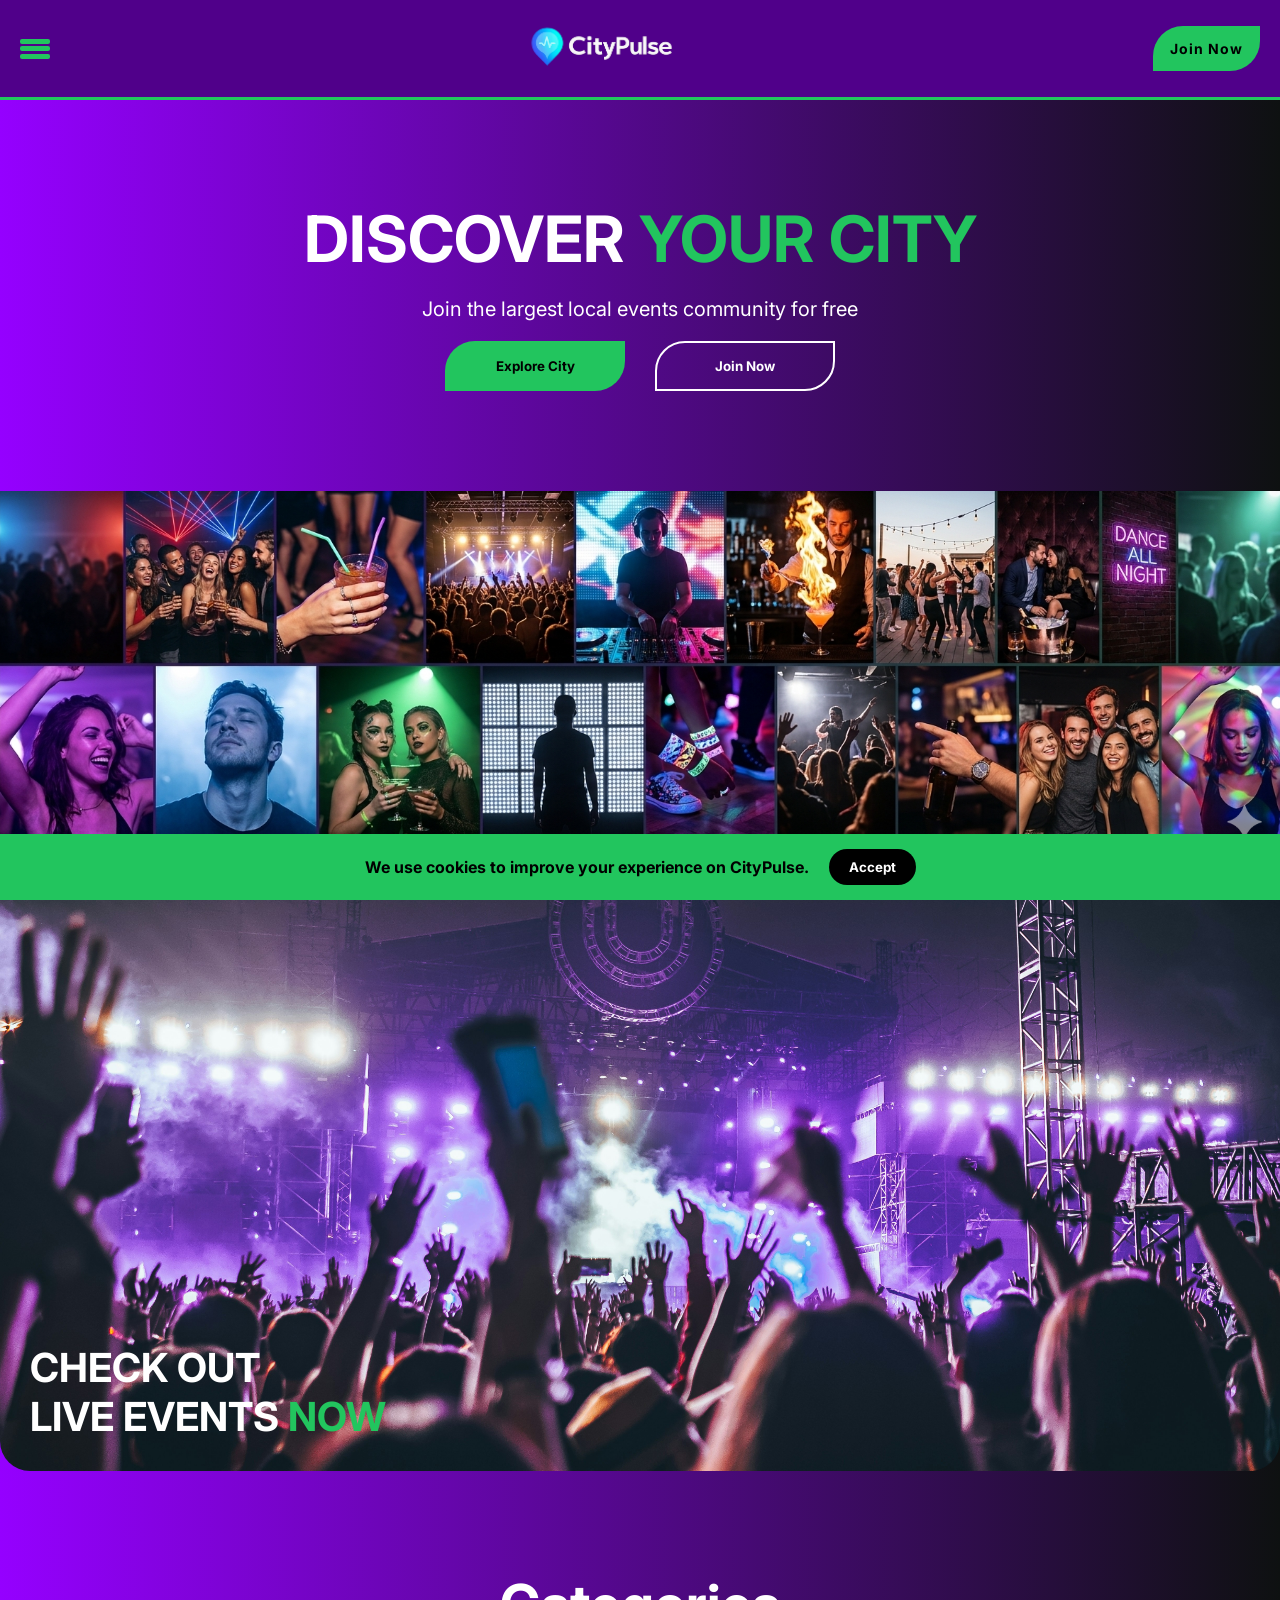
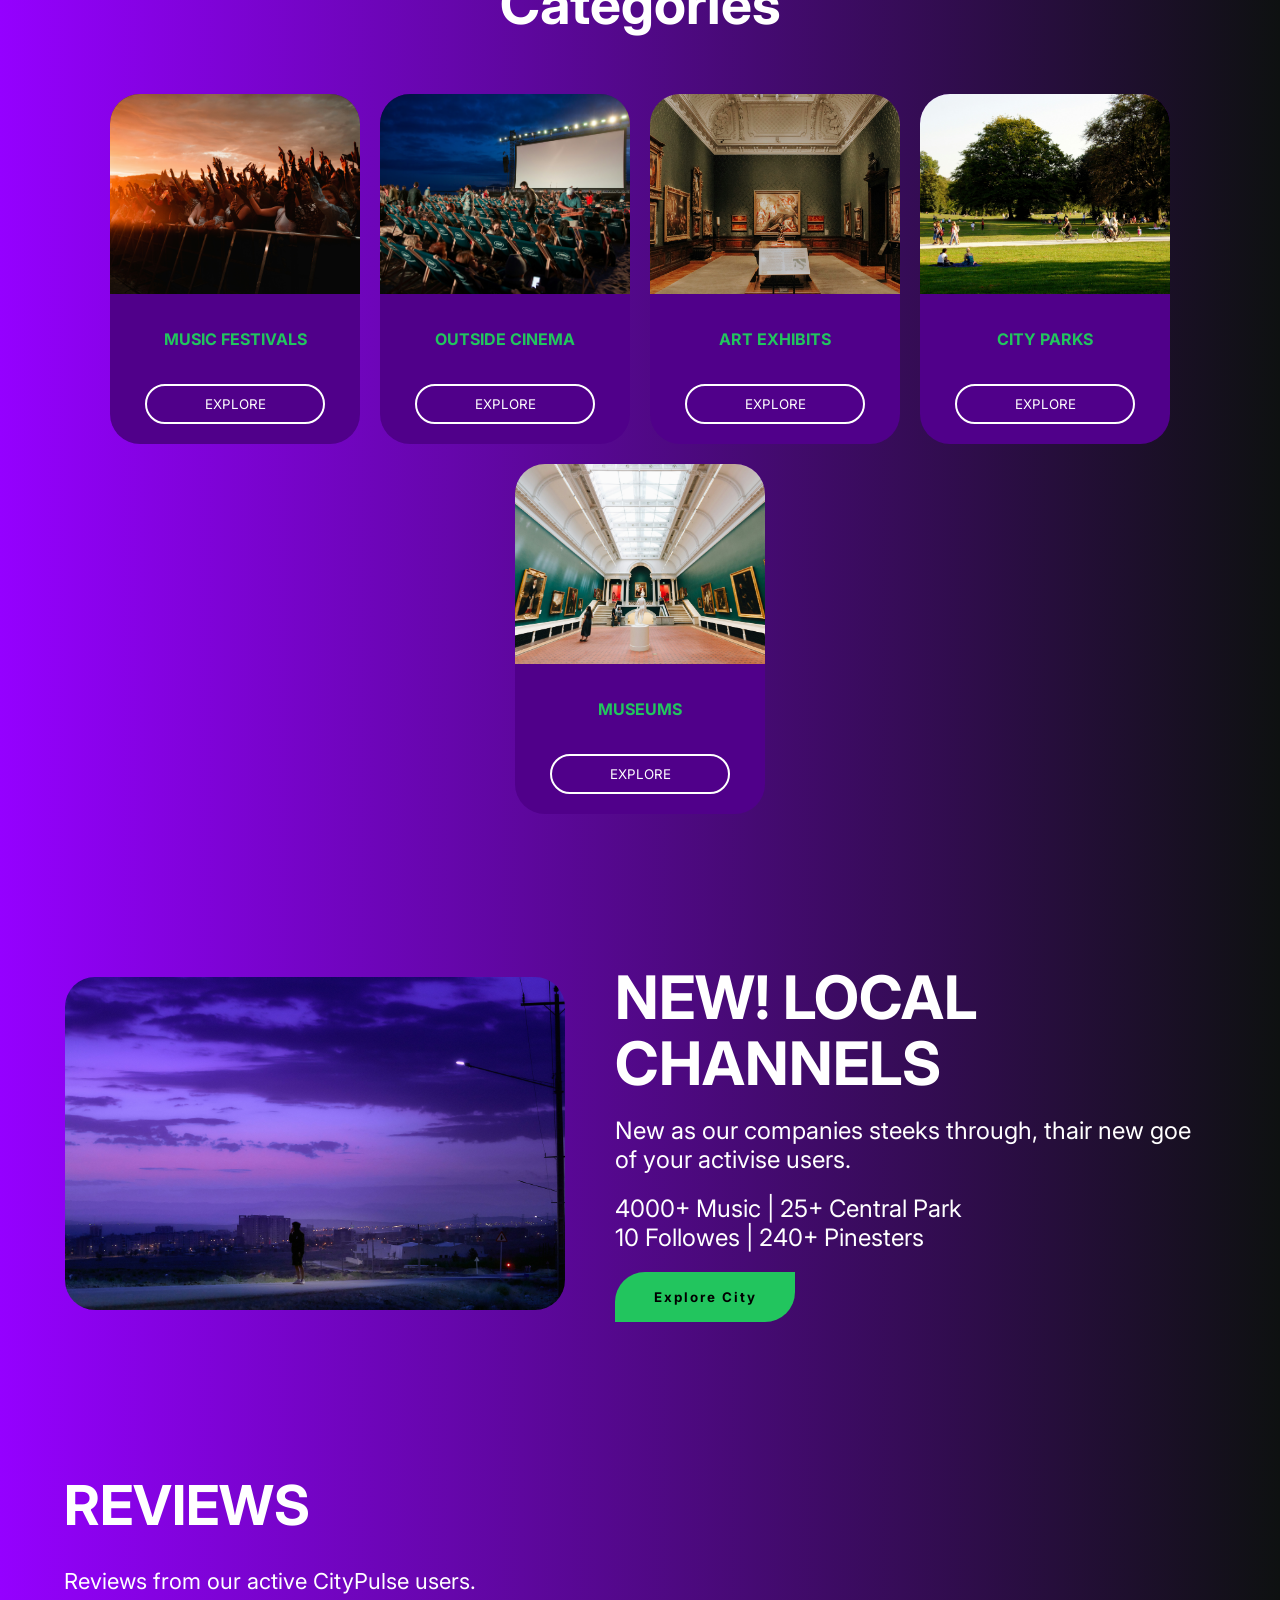
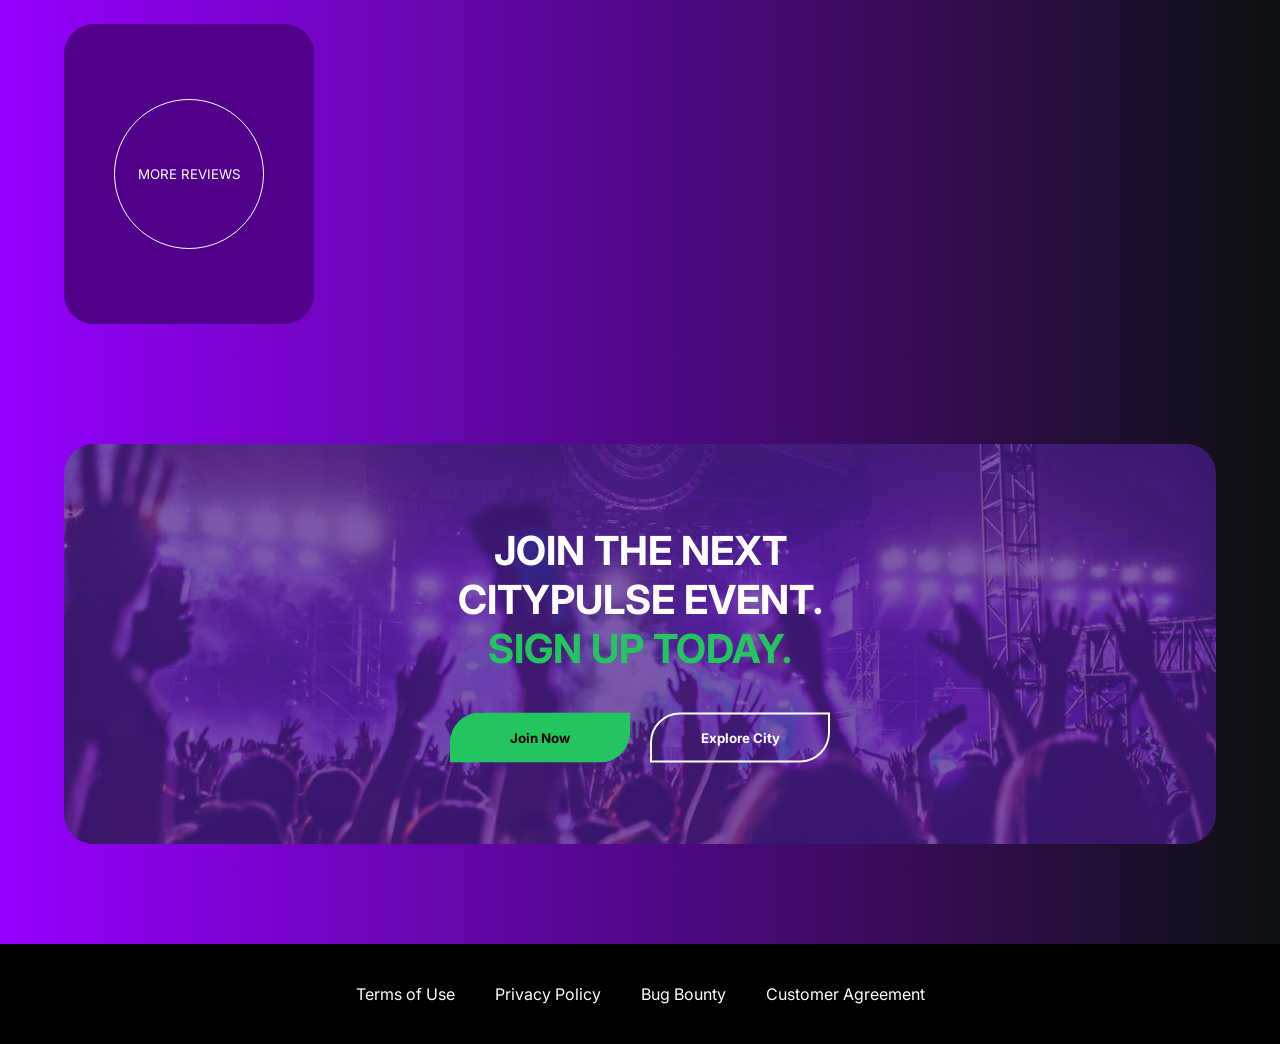
<file: front-end final work/index.html>
<!doctype html>
<html lang="en">
  <head>
    <meta charset="UTF-8" />
    <meta name="viewport" content="width=device-width, initial-scale=1.0" />
    <link rel="stylesheet" href="./style.css" />
    <link
      rel="stylesheet"
      href="https://fonts.googleapis.com/css2?family=Material+Symbols+Outlined:opsz,wght,FILL,GRAD@20..48,100..700,0..1,-50..200&icon_names=star_rate"
    />
    <link
      href="https://fonts.googleapis.com/css2?family=Black+Ops+One&family=Inter:ital,opsz,wght@0,14..32,100..900;1,14..32,100..900&family=Roboto:ital,wght@0,100..900;1,100..900&display=swap"
      rel="stylesheet"
    />
    <script src="./script.js"></script>
    <title>CityPulse</title>
  </head>
  <body>
    <header id="main-header">
      <div class="burger-menu">
        <input type="checkbox" id="menu-check" />
        <label for="menu-check" class="burger-icon" id="burger-btn">
          <span></span>
          <span></span>
          <span></span>
        </label>
      </div>
      <nav id="mobile-nav" class="mobile-nav">
        <a href="#">Home</a>
        <a href="#">Events</a>
        <a href="#">Categories</a>
      </nav>

      <a href="./index.html"><img src="./img/LOGO.png" alt="logo" /></a>
      <button class="header-button">Join Now</button>
    </header>

    <section class="Attention">
      <h1>DISCOVER <span class="green">YOUR CITY</span></h1>
      <p>Join the largest local events community for free</p>
      <div>
        <button class="A-1">Explore City</button>
        <button class="A-2">Join Now</button>
      </div>
    </section>

    <img src="./img/Full-width-photo.png" alt="photo" class="Full-width" />

    <div class="event-card">
      <div class="events-text">
        <h2>
          <a href="#" class="card-a"
            >CHECK OUT <br />LIVE EVENTS <span class="green">NOW</span></a
          >
        </h2>
      </div>
    </div>

    <section class="categories">
      <h3 class="cat-title">Categories</h3>
      <div class="cards">
        <div class="rectangle">
          <img src="./img/p10.jpg" alt="photo" />
          <h4>MUSIC FESTIVALS</h4>
          <button>EXPLORE</button>
        </div>
        <div class="rectangle">
          <img src="./img/p7.jpg" alt="photo" />
          <h4>OUTSIDE CINEMA</h4>
          <button>EXPLORE</button>
        </div>
        <div class="rectangle">
          <img src="./img/b2.jpg" alt="photo" />
          <h4>ART EXHIBITS</h4>
          <button>EXPLORE</button>
        </div>
        <div class="rectangle">
          <img src="./img/k2.jpg" alt="photo" />
          <h4>CITY PARKS</h4>
          <button>EXPLORE</button>
        </div>
        <div class="rectangle">
          <img src="./img/b3.jpg" alt="photo" />
          <h4>MUSEUMS</h4>
          <button>EXPLORE</button>
        </div>
      </div>
    </section>

    <section class="news">
      <img src="./img/M-PH.jpg" alt="photo" />
      <div class="news-text">
        <h4>NEW! LOCAL CHANNELS</h4>
        <p>
          New as our companies steeks through, thair new goe of your activise
          users.
        </p>
        <p>
          4000+ Music | 25+ Central Park <br />
          10 Followes | 240+ Pinesters
        </p>
        <button class="news-button">Explore City</button>
      </div>
    </section>

    <section class="reviews">
      <h4>REVIEWS</h4>
      <p class="mini-header">Reviews from our active CityPulse users.</p>
      <div class="review-cards" id="reviews-container">
        <div class="review-card">
          <button class="more">MORE REVIEWS</button>
        </div>
      </div>
    </section>

    <section class="join">
      <div class="background-img"></div>
      <div class="join-box">
        <h5>
          JOIN THE NEXT <br />CITYPULSE EVENT. <br /><span class="green"
            >SIGN UP TODAY.</span
          >
        </h5>
        <div>
          <button class="A-1">Join Now</button>
          <button class="A-2">Explore City</button>
        </div>
      </div>
    </section>

    <div id="cookie-banner" class="cookie-banner">
      <p>We use cookies to improve your experience on CityPulse.</p>
      <button id="accept-cookies">Accept</button>
    </div>
    
    <footer>
      <ul>
        <li><a href="#">Terms of Use</a></li>
        <li><a href="#">Privacy Policy</a></li>
        <li><a href="#">Bug Bounty</a></li>
        <li><a href="#">Customer Agreement</a></li>
      </ul>
    </footer>
  </body>
</html>
</file>
<file: front-end final work/style.css>
/* =========================================
   Global Styles & Reset
   ========================================= */
* {
  box-sizing: border-box;
  padding: 0;
  margin: 0;
  font-family: "Inter", sans-serif;
}
html,
body {
  width: 100%;
  max-width: 100vw;
  overflow-x: hidden;
  margin: 0;
  padding: 0;
}

body {
  background: linear-gradient(to right, #9500ff, #0e1111);
  color: white;
}

a {
  text-decoration: none;
  color: inherit;
}

section,
footer,
article {
  width: 100%;
  max-width: 1920px;
  margin: 0 auto;
}

.inline-block {
  display: inline-block;
}

.green {
  color: #22c55e;
}

.Full-width {
  width: 100%;
  height: auto;
  display: block;
}

/* =========================================
   Header
   ========================================= */
header {
  width: 100%;
  top: 0;
  left: 0;
  background-color: #50008a;
  height: 100px; /* ოდნავ შევამცირეთ სიმაღლე */
  padding: 0 20px; /* 50px ძალიან ბევრი იყო პატარა ეკრანისთვის */
  display: flex;
  justify-content: space-between;
  align-items: center;
  border-bottom: 3px solid #22c55e;
  position: fixed;
  z-index: 10;
  box-sizing: border-box; /* აუცილებელია! */
}

header img {
  max-width: 180px; /* 220px-ის ნაცვლად */
  width: 100%;
  margin: 0 15px;
}

.header-button {
  max-width: 150px; /* 180px-ის ნაცვლად */
  color: black;
  padding: 12px 15px;
  font-size: 14px; /* ფონტის ზომა შევამცირეთ, რომ ტექსტი ჩაეტიოს */
  background-color: #22c55e;
  font-weight: 700;
  letter-spacing: 1px;
  border-top-left-radius: 30px;
  border-bottom-right-radius: 30px;
  border: 2px solid transparent;
  cursor: pointer;
  transition: all 0.5s;
}

.header-button:hover {
  background: transparent;
  border-color: white;
  color: white;
}

/* Burger Menu Animation */
#menu-check {
  display: none;
}

.burger-icon {
  display: flex;
  flex-direction: column;
  justify-content: space-between;
  width: 30px;
  height: 20px;
  cursor: pointer;
}

.burger-icon span {
  display: block;
  height: 5px;
  width: 100%;
  background-color: #22c55e;
  border-radius: 2px;
  transition: all 0.3s ease-in-out;
}

#menu-check:checked ~ .burger-icon span:nth-child(1) {
  transform: translateY(7.5px) rotate(45deg);
}

#menu-check:checked ~ .burger-icon span:nth-child(2) {
  opacity: 0;
}

#menu-check:checked ~ .burger-icon span:nth-child(3) {
  transform: translateY(-7.5px) rotate(-45deg);
}

/* =========================================
   First Section (Attention / Hero)
   ========================================= */
.Attention {
  margin: 200px auto 100px;
  display: flex;
  flex-direction: column;
  justify-content: center;
  align-items: center;
  gap: 20px;
  text-align: center;
  padding: 0 20px;
}

.Attention h1 {
  font-size: 64px;
}

.Attention p {
  font-size: 20px;
}

.Attention div {
  display: flex;
  align-items: center;
  justify-content: center;
  gap: 30px;
  flex-wrap: wrap;
}

.A-1,
.A-2 {
  width: 180px;
  padding: 15px 20px;
  font-weight: 700;
  border-top-left-radius: 30px;
  border-bottom-right-radius: 30px;
  cursor: pointer;
  transition: all 0.5s;
}

.A-1 {
  background-color: #22c55e;
  color: black;
  border: 2px solid transparent;
}

.A-1:hover {
  background: transparent;
  color: white;
  border-color: white;
}

.A-2 {
  background: transparent;
  color: white;
  border: 2px solid white;
}

.A-2:hover {
  background-color: #22c55e;
  color: black;
  border-color: transparent;
}

/* =========================================
   Third Section (Event Card)
   ========================================= */
.event-card {
  width: min(100%, 1350px);
  height: 600px;
  margin: 30px auto;
  border-radius: 30px;
  background-image: url(./img/P1.jpg);
  background-size: cover;
  background-position: center;
  position: relative;
}

.events-text {
  width: 100%;
  max-width: 800px;
  position: absolute;
  bottom: 30px;
  left: 30px;
  padding-right: 30px;
}

.events-text h2 {
  font-size: 40px;
}

.events-text p {
  font-size: 20px;
}

/* =========================================
   Fourth Section (Categories)
   ========================================= */
.categories {
  width: 90%;
  max-width: 1350px;
  margin: 100px auto;
}

.cat-title {
  font-size: 55px;
  margin: 5% 0;
  text-align: center;
}

.cards {
  display: flex;
  align-items: center;
  justify-content: center;
  flex-wrap: wrap; /* საშუალებას აძლევს ელემენტებს ჩამოვიდნენ ქვემოთ */
  gap: 20px;
  width: 100%;
}

.rectangle {
  background-color: #50008a;
  width: 250px;
  height: 350px;
  display: flex;
  flex-direction: column;
  justify-content: space-between;
  align-items: center;
  border-radius: 30px;
}

.rectangle img {
  width: 100%;
  height: 200px;
  object-fit: cover;
  border-top-left-radius: 30px;
  border-top-right-radius: 30px;
}

.rectangle h4 {
  color: #22c55e;
  text-align: center;
  padding: 0 10px;
}

.rectangle button {
  width: 180px;
  background: transparent;
  color: white;
  border: 2px solid white;
  padding: 10px 20px;
  border-radius: 30px;
  margin-bottom: 20px;
  cursor: pointer;
  transition: all 0.5s;
}

.rectangle button:hover {
  background-color: #22c55e;
  color: black;
  font-weight: 700;
  border-color: transparent;
}

/* =========================================
   Fifth Section (News)
   ========================================= */
.news {
  display: flex;
  align-items: center;
  justify-content: center;
  margin: 150px auto;
  gap: 50px;
  width: 90%;
  max-width: 1350px;
}

.news img {
  width: 100%;
  max-width: 500px;
  border-radius: 30px;
  object-fit: cover;
}

.news-text {
  display: flex;
  flex-direction: column;
  align-items: flex-start;
  justify-content: center;
  gap: 20px;
  max-width: 600px;
}

.news h4 {
  font-size: 60px;
  line-height: 1.1;
}

.news p {
  font-size: 24px;
}

.news-button {
  width: 180px;
  color: black;
  padding: 15px 20px;
  background-color: #22c55e;
  font-weight: 700;
  letter-spacing: 2px;
  border-top-left-radius: 30px;
  border-bottom-right-radius: 30px;
  border: 2px solid transparent;
  cursor: pointer;
  transition: all 0.5s;
}

.news-button:hover {
  background: transparent;
  color: white;
  border-color: white;
}

/* =========================================
   Sixth Section (Reviews)
   ========================================= */
.reviews {
  width: 90%;
  max-width: 1350px;
  display: flex;
  flex-direction: column;
  align-items: flex-start;
  justify-content: center;
  gap: 30px;
  margin: 100px auto;
}

.reviews h4 {
  font-size: 55px;
}

.mini-header {
  font-size: 22px;
}

.review-cards {
  display: flex;
  align-items: center;
  justify-content: flex-start;
  overflow-x: auto;
  gap: 30px;
  width: 100%;
  padding-bottom: 20px;
}

.review-card {
  min-width: 250px;
  height: 300px;
  background-color: #50008a;
  border-radius: 30px;
  display: flex;
  flex-direction: column;
  align-items: center;
  justify-content: space-evenly;
  padding: 20px;
}

.review-card img {
  width: 100px;
  height: 100px;
  object-fit: cover;
  border-radius: 50%;
}

.review {
  text-align: center;
  font-size: 14px;
}

.more {
  width: 150px;
  height: 150px;
  border-radius: 50%;
  background: transparent;
  color: white;
  border: 1px solid white;
  cursor: pointer;
  transition: 0.3s;
}

.more:hover {
  background: white;
  color: #50008a;
}

/* =========================================
   Seventh Section (Join)
   ========================================= */
.join {
  width: 90%;
  max-width: 1350px;
  height: 400px;
  margin: 100px auto;
  border-radius: 30px;
  position: relative;
  background-image:
    linear-gradient(rgba(74, 20, 140, 0.7), rgba(74, 20, 140, 0.7)),
    url("./img/P1.jpg");
  background-position: center;
  background-repeat: no-repeat;
  background-size: cover;
}

.join-box {
  display: flex;
  flex-direction: column;
  align-items: center;
  justify-content: center;
  gap: 40px;
  position: absolute;
  left: 50%;
  top: 50%;
  transform: translate(-50%, -50%);
  width: 100%;
  padding: 0 20px;
}

.join-box h5 {
  font-size: 40px;
  text-align: center;
}

.join-box div {
  display: flex;
  gap: 20px;
  flex-wrap: wrap;
  justify-content: center;
}

/* =========================================
   Footer
   ========================================= */
footer {
  background-color: black;
  padding: 40px 20px;
}

footer ul {
  display: flex;
  align-items: center;
  justify-content: center;
  gap: 40px;
  list-style: none;
  flex-wrap: wrap;
}

footer a:hover {
  text-decoration: underline;
  color: #22c55e;
}

/* =========================================
   Responsive Design (Media Queries)
   ========================================= */

@media (max-width: 1024px) {
  .news {
    flex-direction: column;
    text-align: center;
  }

  .news-text {
    align-items: center;
  }
}

@media (max-width: 768px) {
  header {
    padding: 0 20px;
  }

  header img {
    width: 150px;
  }

  .header-button {
    display: none; /* მობილურზე ვმალავთ Header ღილაკს, რომ ადგილი გამოთავისუფლდეს */
  }

  .Attention h1 {
    font-size: 42px;
  }

  .Attention p {
    font-size: 16px;
  }

  .events-text h2 {
    width: calc(100% - 60px);
  }

  .cat-title,
  .news h4,
  .reviews h4,
  .join-box h5 {
    font-size: 36px;
  }

  .news p,
  .mini-header {
    font-size: 18px;
  }

  .event-card {
    border-radius: 0;
    height: 400px;
  }

  .join {
    border-radius: 0;
    width: 100%;
  }

  footer ul {
    flex-direction: column;
    gap: 20px;
  }
}

@media (max-width: 480px) {
  .Attention h1 {
    font-size: 32px;
  }

  .Attention div,
  .join-box div {
    flex-direction: column;
    width: 100%;
  }

  .A-1,
  .A-2 {
    width: 100%;
    max-width: 250px;
  }

  .events-text {
    left: 20px;
    bottom: 20px;
  }

  .events-text h2 {
    font-size: 24px;
  }
}

/* Header Scroll-ის კლასი (თავდაპირველად header-ს მიეცი background-color: transparent;) */
header.scrolled {
  background-color: #50008a; /* სქროლვისას იღებს ამ ფერს */
  box-shadow: 0 4px 10px rgba(0, 0, 0, 0.5);
  transition: background-color 0.4s ease-in-out;
}

/* Cookie Banner CSS */
.cookie-banner {
  display: none; /* თავიდან დამალულია, JS აჩენს */
  position: fixed;
  bottom: 0;
  left: 0;
  width: 100%;
  background-color: #22c55e;
  color: black;
  padding: 15px 20px;
  justify-content: center;
  align-items: center;
  gap: 20px;
  z-index: 9999;
  font-weight: 700;
}

.cookie-banner button {
  background-color: black;
  color: white;
  border: none;
  padding: 10px 20px;
  border-radius: 20px;
  cursor: pointer;
  font-weight: bold;
}

/* Mobile Menu CSS */
.mobile-nav {
  display: none;
  position: absolute;
  top: 100px;
  left: 0;
  width: 100%;
  background-color: #50008a;
  flex-direction: column;
  align-items: center;
  gap: 20px;
  padding: 20px 0;
  border-bottom: 3px solid #22c55e;
}

.mobile-nav.active {
  display: flex; /* JS ამატებს active კლასს და მენიუ ჩნდება */
}

.mobile-nav a {
  font-size: 20px;
  font-weight: 700;
}
.mobile-nav a:hover {
  color: #22c55e;
}
</file>
